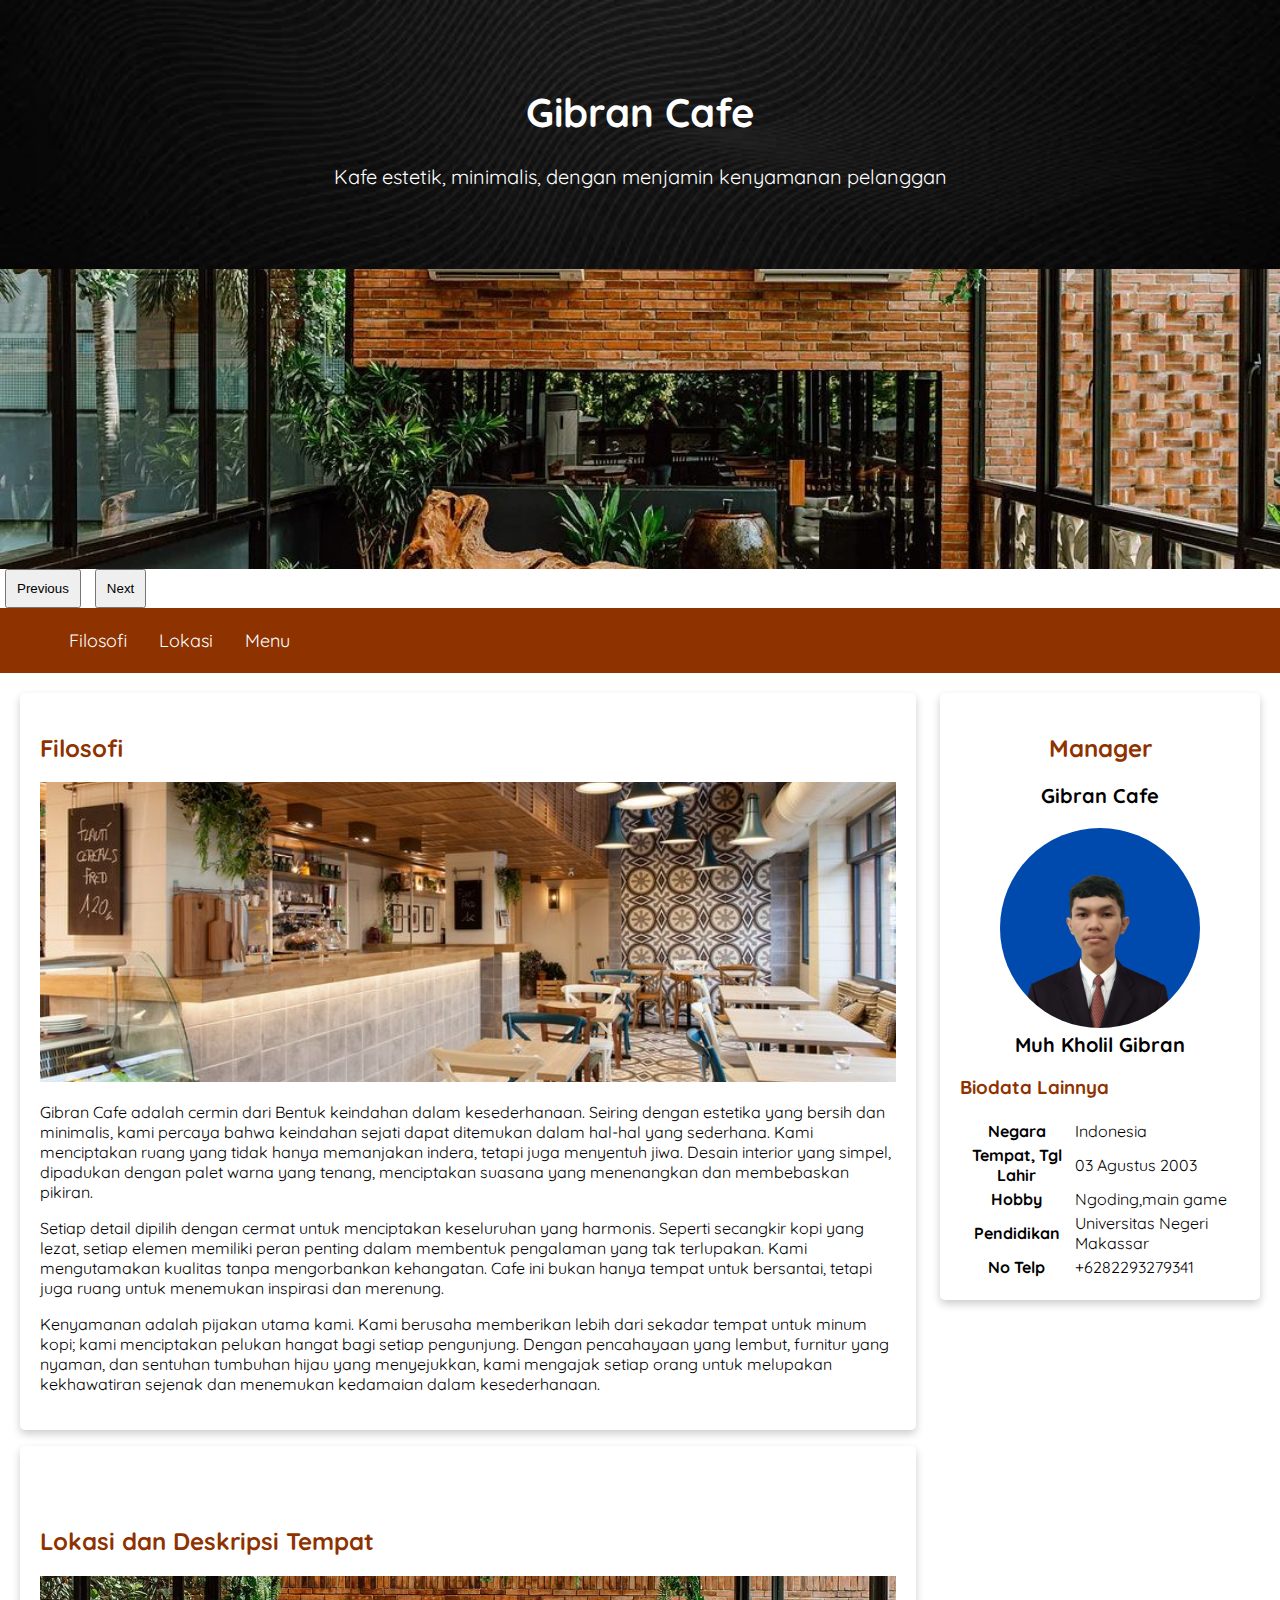
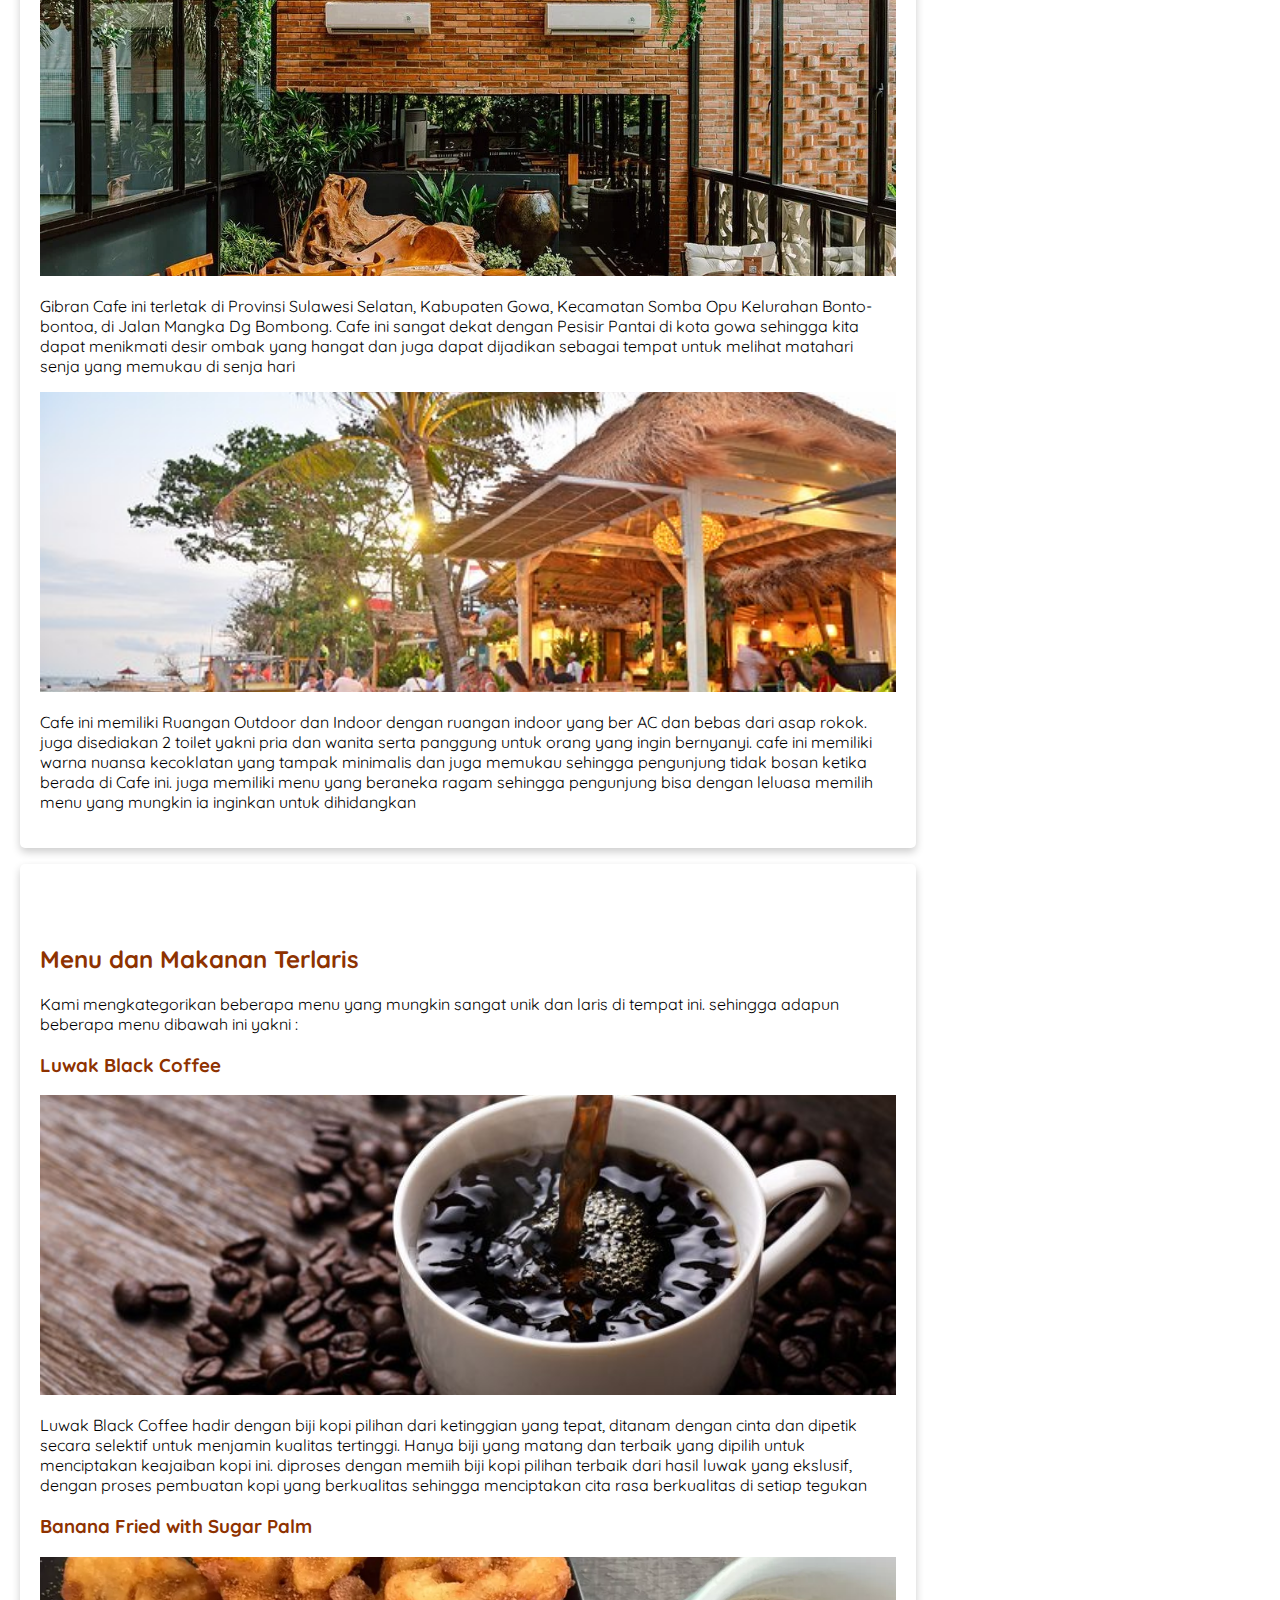
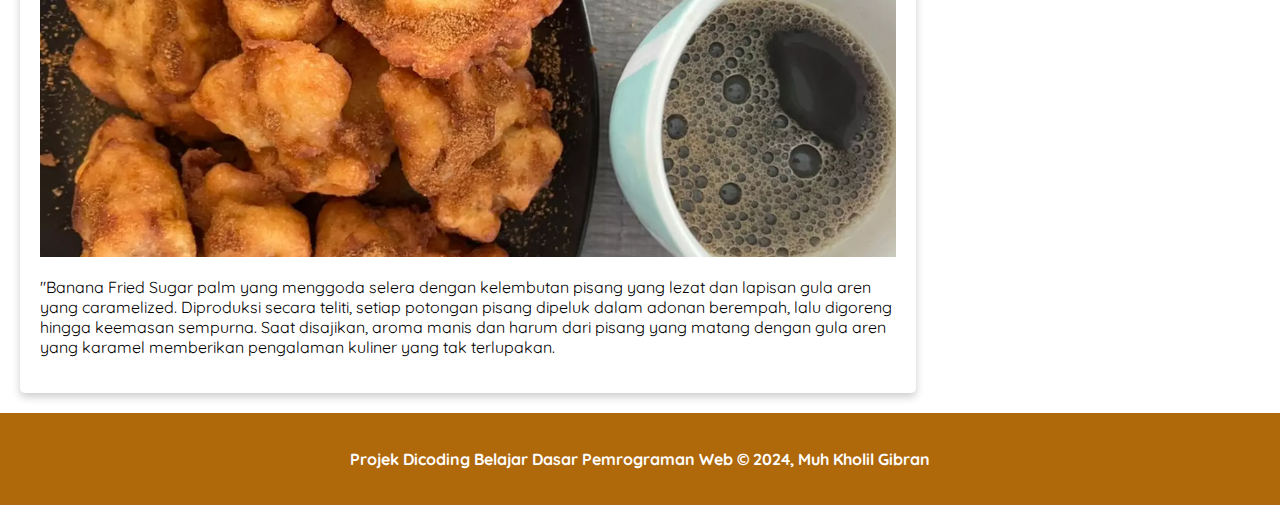
<file: Gibran Cafe/index.html>
<!DOCTYPE html>
<html style="scroll-behavior: smooth;">
  <head>
    <meta charset="utf-8" />
    <meta name="viewport" content="width=device-width, initial-scale=1">
    <title>Gibran_Cafe</title>

    <!-- My Own Styles -->
    <link rel="stylesheet" href="assets/styles/style.css" />

    <!-- Google Fonts -->
    <link rel="preconnect" href="https://fonts.googleapis.com" />
    <link rel="preconnect" href="https://fonts.gstatic.com" crossorigin />
    <link
      href="https://fonts.googleapis.com/css2?family=Quicksand:wght@400;700&display=swap"
      rel="stylesheet"
    />
    
  </head>

  <body>
    <header>
      <div class="jumbotron">
        <h1>Gibran Cafe</h1>
        <p> Kafe estetik, minimalis, dengan menjamin kenyamanan pelanggan</p>
      </div>

      <div id="slider-container">
        <div id="image-slider">
          <div class="slide"><img src="assets/image/background1.webp" alt="Image 1"></div>
          <div class="slide"><img src="assets/image/background2.jpeg" alt="Image 2"></div>
          <div class="slide"><img src="assets/image/background4.jpg" alt="Image 3"></div>
        </div>
      </div>
      
      <button onclick="prevSlide()">Previous</button>
      <button onclick="nextSlide()">Next</button>

      <nav>
        <ul>
          <li>
            <a href="#filosofi">Filosofi</a>
          </li>
          <li>
            <a href="#lokasi">Lokasi</a>
          </li>
          <li>
            <a href="#menu">Menu</a>
          </li>
        </ul>
      </nav>
    </header>

    <main>
      
      <div id="content">
        <article id="filosofi" class="card">
          <h2>Filosofi</h2>
          <img src="assets/image/gambar3.jpeg" alt="filosofi" class="featured-image" />
          <p>
            Gibran Cafe adalah cermin dari Bentuk keindahan dalam kesederhanaan. 
            Seiring dengan estetika yang bersih dan minimalis, 
            kami percaya bahwa keindahan sejati dapat ditemukan dalam hal-hal yang sederhana. 
            Kami menciptakan ruang yang tidak hanya memanjakan indera, tetapi juga menyentuh jiwa. 
            Desain interior yang simpel, dipadukan dengan palet warna yang tenang, 
            menciptakan suasana yang menenangkan dan membebaskan pikiran.
          </p>

          <p>
            Setiap detail dipilih dengan cermat untuk menciptakan keseluruhan yang harmonis. 
            Seperti secangkir kopi yang lezat, setiap elemen memiliki peran penting 
            dalam membentuk pengalaman yang tak terlupakan. Kami mengutamakan kualitas tanpa mengorbankan kehangatan. 
            Cafe ini bukan hanya tempat untuk bersantai, tetapi juga ruang untuk menemukan inspirasi dan merenung.
          </p>

          <p>
            Kenyamanan adalah pijakan utama kami. Kami berusaha memberikan lebih dari sekadar tempat untuk minum kopi; 
            kami menciptakan pelukan hangat bagi setiap pengunjung. Dengan pencahayaan yang lembut, 
            furnitur yang nyaman, dan sentuhan tumbuhan hijau yang menyejukkan, 
            kami mengajak setiap orang untuk melupakan kekhawatiran sejenak dan menemukan kedamaian dalam kesederhanaan.
          </p>

        </article>

        <article id="lokasi" class="card">
          <br>
          <br>
          <h2>Lokasi dan Deskripsi Tempat</h2>
          <img src="assets/image/background1.webp" alt="lokasi" class="featured-image" />
          <p>
            Gibran Cafe ini terletak di Provinsi Sulawesi Selatan, Kabupaten Gowa, Kecamatan Somba Opu
            Kelurahan Bonto-bontoa, di Jalan Mangka Dg Bombong. Cafe ini sangat dekat dengan Pesisir Pantai
            di kota gowa sehingga kita dapat menikmati desir ombak yang hangat dan juga dapat dijadikan
            sebagai tempat untuk melihat matahari senja yang memukau di senja hari 
          </p>
          <img src="assets/image/background4.jpg" alt="interior" class="featured-image" />
          <p>
            Cafe ini memiliki Ruangan Outdoor dan Indoor dengan ruangan indoor yang ber AC dan
            bebas dari asap rokok. juga disediakan 2 toilet yakni pria dan wanita serta panggung
            untuk orang yang ingin bernyanyi. cafe ini memiliki warna nuansa kecoklatan yang
            tampak minimalis dan juga memukau sehingga pengunjung tidak bosan ketika berada di Cafe
            ini. juga memiliki menu yang beraneka ragam sehingga pengunjung bisa dengan leluasa
            memilih menu yang mungkin ia inginkan untuk dihidangkan
          </p>

        </article>

        <article id="menu" class="card">
          <br>
          <br>
          <h2>Menu dan Makanan Terlaris</h2>
          <p>
            Kami mengkategorikan beberapa menu yang mungkin sangat unik dan laris
            di tempat ini. sehingga adapun beberapa menu dibawah ini yakni :
          </p>

          <section>
            <h3>Luwak Black Coffee</h3>
            <img src="assets/image/luwak_coffee.jpeg" alt="minuman" class="featured-image" />
            <p>
              Luwak Black Coffee hadir dengan biji kopi pilihan dari ketinggian yang tepat, 
              ditanam dengan cinta dan dipetik secara selektif untuk menjamin kualitas tertinggi. 
              Hanya biji yang matang dan terbaik yang dipilih untuk menciptakan keajaiban kopi ini.
              diproses dengan memiih biji kopi pilihan terbaik dari hasil luwak yang ekslusif, dengan
              proses pembuatan kopi yang berkualitas sehingga menciptakan cita rasa berkualitas 
              di setiap tegukan

            </p>
          </section>

          <section>
            <h3>Banana Fried with Sugar Palm</h3>
            <img src="assets/image/pisang.webp" alt="makanan" class="featured-image" />
            <p>
              "Banana Fried Sugar palm yang menggoda selera dengan kelembutan pisang yang lezat 
              dan lapisan gula aren yang caramelized. Diproduksi secara teliti, setiap potongan pisang dipeluk dalam adonan berempah, 
              lalu digoreng hingga keemasan sempurna. Saat disajikan, aroma manis dan harum dari pisang yang matang 
              dengan gula aren yang karamel memberikan pengalaman kuliner yang tak terlupakan.
            </p>
          </section>
        </article>
      </div>

      
      <aside>
        <article class="profile card">
          <header>
            <h2>Manager</h2>
            <p style="font-size:20px;"><strong>Gibran Cafe</strong></p>
            <figure>
              <img src="assets/image/manager.png" style="border-radius: 50%;"/>
              <figcaption style="font-size: 20px;"><strong>Muh Kholil Gibran</strong></figcaption>
            </figure>
          </header>

          <section>
            <h3>Biodata Lainnya</h3>

            <table>
              <tr>
                <th>Negara</th>
                <td>Indonesia</td>
              </tr>
              <tr>
                <th>Tempat, Tgl Lahir</th>
                <td>03 Agustus 2003</td>
              </tr>
              <tr>
                <th>Hobby</th>
                <td>Ngoding,main game</td>
              </tr>
              <tr>
                <th>Pendidikan</th>
                <td>Universitas Negeri Makassar</td>
              </tr>
              <tr>
                <th>No Telp</th>
                <td>+6282293279341</td>
              </tr>
            </table>
          </section>
        </article>
      </aside>
    </main>

    <footer>
      <p>Projek Dicoding Belajar Dasar Pemrograman Web &#169; 2024, Muh Kholil Gibran</p>
    </footer>

    <script src="script.js"></script>
  </body>
</html>
</file>
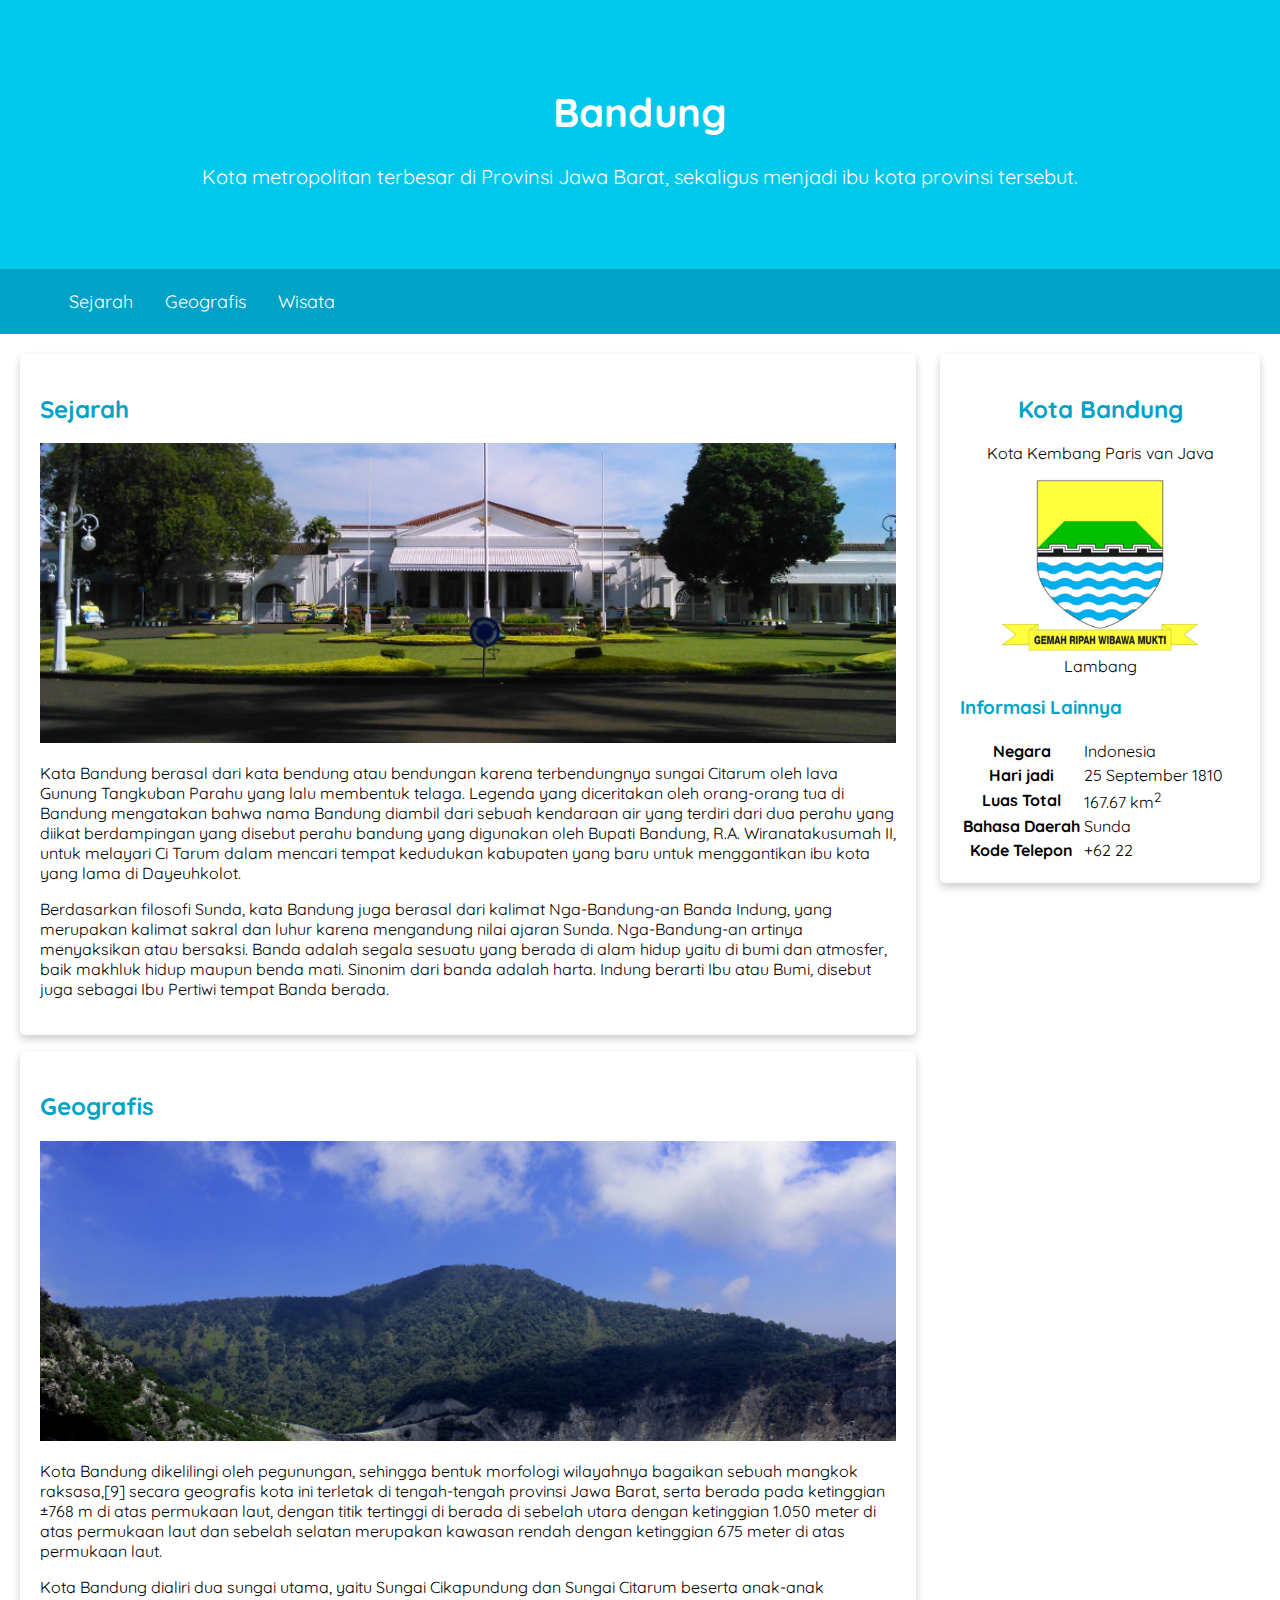
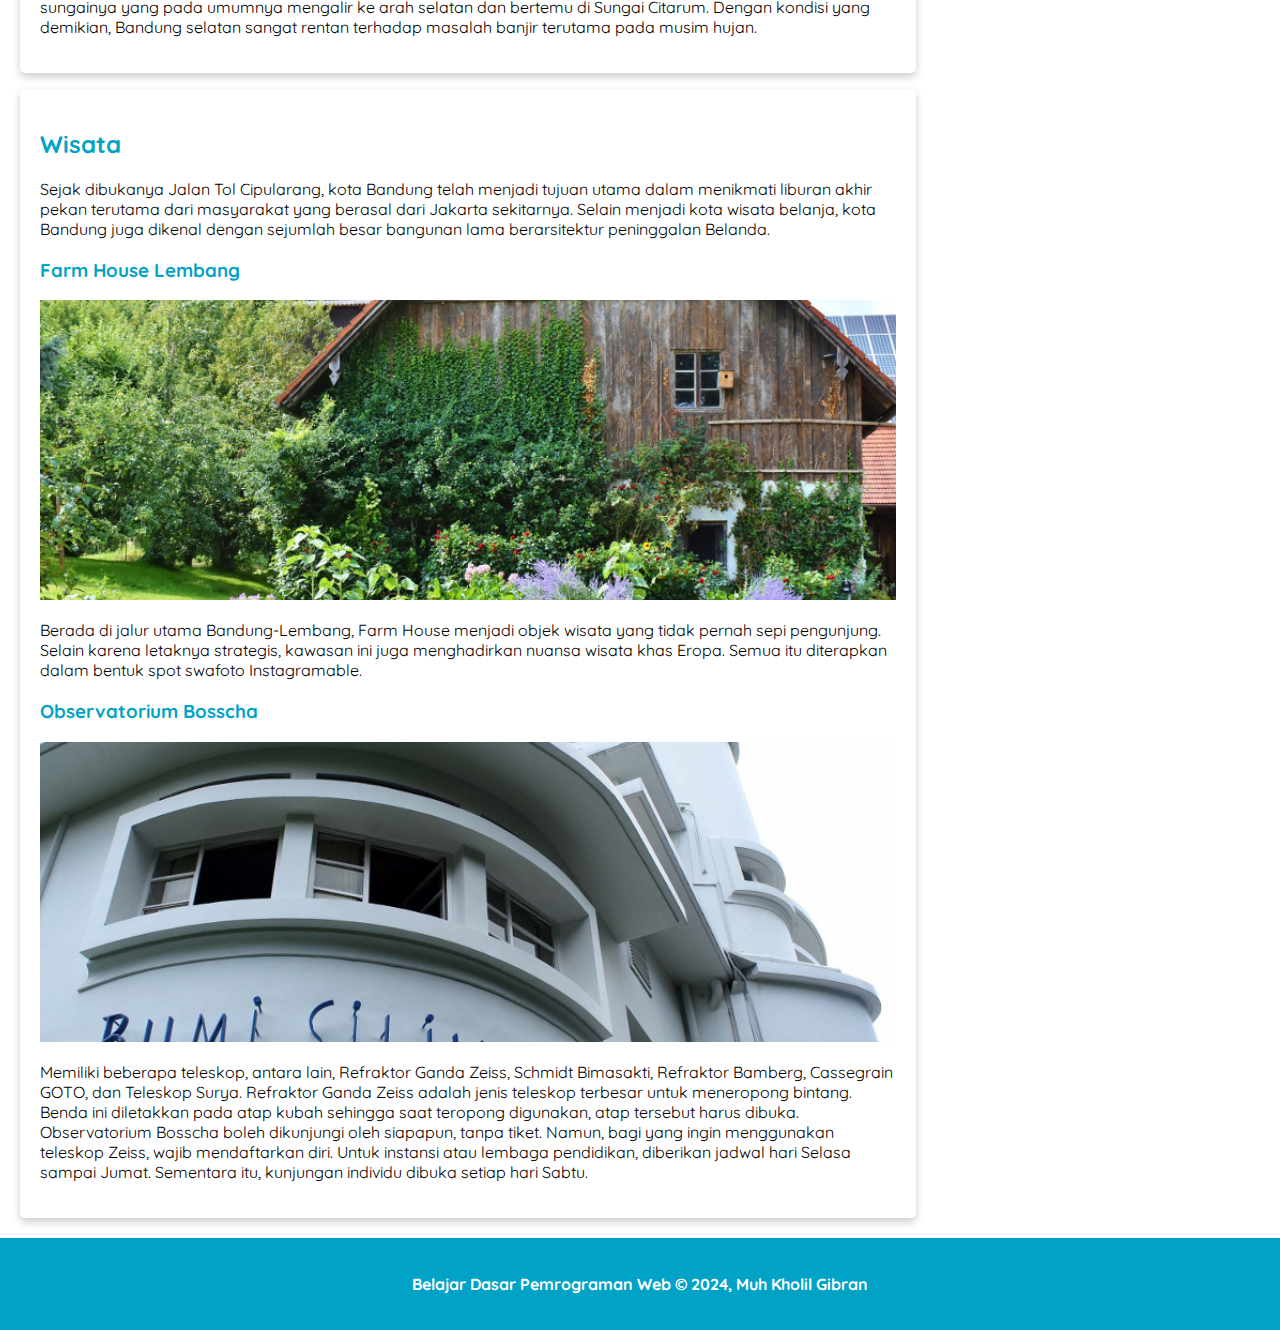
<file: halaman-profil-bandung/index.html>
<!DOCTYPE html>
<html style="scroll-behavior: smooth;">
  <head>
    <meta charset="utf-8" />
    <meta name="viewport" content="width=device-width, initial-scale=1">
    <title>Halaman Profil Bandung</title>

    <!-- My Own Styles -->
    <link rel="stylesheet" href="assets/styles/style.css" />

    <!-- Google Fonts -->
    <link rel="preconnect" href="https://fonts.googleapis.com" />
    <link rel="preconnect" href="https://fonts.gstatic.com" crossorigin />
    <link
      href="https://fonts.googleapis.com/css2?family=Quicksand:wght@400;700&display=swap"
      rel="stylesheet"
    />
  </head>

  <body>
    <header>
      <div class="jumbotron">
        <h1>Bandung</h1>
        <p>
          Kota metropolitan terbesar di Provinsi Jawa Barat, sekaligus menjadi ibu kota provinsi
          tersebut.
        </p>
      </div>

      <nav>
        <ul>
          <li>
            <a href="#sejarah">Sejarah</a>
          </li>
          <li>
            <a href="#geografis">Geografis</a>
          </li>
          <li>
            <a href="#wisata">Wisata</a>
          </li>
        </ul>
      </nav>
    </header>

    <main>
      <!-- Konten artikel -->
      <div id="content">
        <article id="sejarah" class="card">
          <h2>Sejarah</h2>
          <img src="assets/image/history.jpg" alt="sejarah" class="featured-image" />
          <p>
            Kata Bandung berasal dari kata bendung atau bendungan karena terbendungnya sungai
            Citarum oleh lava Gunung Tangkuban Parahu yang lalu membentuk telaga. Legenda yang
            diceritakan oleh orang-orang tua di Bandung mengatakan bahwa nama Bandung diambil dari
            sebuah kendaraan air yang terdiri dari dua perahu yang diikat berdampingan yang disebut
            perahu bandung yang digunakan oleh Bupati Bandung, R.A. Wiranatakusumah II, untuk
            melayari Ci Tarum dalam mencari tempat kedudukan kabupaten yang baru untuk menggantikan
            ibu kota yang lama di Dayeuhkolot.
          </p>

          <p>
            Berdasarkan filosofi Sunda, kata Bandung juga berasal dari kalimat Nga-Bandung-an Banda
            Indung, yang merupakan kalimat sakral dan luhur karena mengandung nilai ajaran Sunda.
            Nga-Bandung-an artinya menyaksikan atau bersaksi. Banda adalah segala sesuatu yang
            berada di alam hidup yaitu di bumi dan atmosfer, baik makhluk hidup maupun benda mati.
            Sinonim dari banda adalah harta. Indung berarti Ibu atau Bumi, disebut juga sebagai Ibu
            Pertiwi tempat Banda berada.
          </p>
        </article>

        <article id="geografis" class="card">
          <h2>Geografis</h2>
          <img src="assets/image/geografis.jpg" alt="geografis" class="featured-image" />
          <p>
            Kota Bandung dikelilingi oleh pegunungan, sehingga bentuk morfologi wilayahnya bagaikan
            sebuah mangkok raksasa,[9] secara geografis kota ini terletak di tengah-tengah provinsi
            Jawa Barat, serta berada pada ketinggian ±768 m di atas permukaan laut, dengan titik
            tertinggi di berada di sebelah utara dengan ketinggian 1.050 meter di atas permukaan
            laut dan sebelah selatan merupakan kawasan rendah dengan ketinggian 675 meter di atas
            permukaan laut.
          </p>

          <p>
            Kota Bandung dialiri dua sungai utama, yaitu Sungai Cikapundung dan Sungai Citarum
            beserta anak-anak sungainya yang pada umumnya mengalir ke arah selatan dan bertemu di
            Sungai Citarum. Dengan kondisi yang demikian, Bandung selatan sangat rentan terhadap
            masalah banjir terutama pada musim hujan.
          </p>
        </article>

        <article id="wisata" class="card">
          <h2>Wisata</h2>
          <p>
            Sejak dibukanya Jalan Tol Cipularang, kota Bandung telah menjadi tujuan utama dalam
            menikmati liburan akhir pekan terutama dari masyarakat yang berasal dari Jakarta
            sekitarnya. Selain menjadi kota wisata belanja, kota Bandung juga dikenal dengan
            sejumlah besar bangunan lama berarsitektur peninggalan Belanda.
          </p>

          <section>
            <h3>Farm House Lembang</h3>
            <img src="assets/image/farm-house.jpg" alt="farm house" class="featured-image" />
            <p>
              Berada di jalur utama Bandung-Lembang, Farm House menjadi objek wisata yang tidak
              pernah sepi pengunjung. Selain karena letaknya strategis, kawasan ini juga
              menghadirkan nuansa wisata khas Eropa. Semua itu diterapkan dalam bentuk spot swafoto
              Instagramable.
            </p>
          </section>

          <section>
            <h3>Observatorium Bosscha</h3>
            <img src="assets/image/bosscha.jpg" alt="bosscha" class="featured-image" />
            <p>
              Memiliki beberapa teleskop, antara lain, Refraktor Ganda Zeiss, Schmidt Bimasakti,
              Refraktor Bamberg, Cassegrain GOTO, dan Teleskop Surya. Refraktor Ganda Zeiss adalah
              jenis teleskop terbesar untuk meneropong bintang. Benda ini diletakkan pada atap kubah
              sehingga saat teropong digunakan, atap tersebut harus dibuka. Observatorium Bosscha
              boleh dikunjungi oleh siapapun, tanpa tiket. Namun, bagi yang ingin menggunakan
              teleskop Zeiss, wajib mendaftarkan diri. Untuk instansi atau lembaga pendidikan,
              diberikan jadwal hari Selasa sampai Jumat. Sementara itu, kunjungan individu dibuka
              setiap hari Sabtu.
            </p>
          </section>
        </article>
      </div>

      <!-- Konten samping -->
      <aside>
        <article class="profile card">
          <header>
            <h2>Kota Bandung</h2>
            <p>Kota Kembang Paris van Java</p>
            <figure>
              <img src="assets/image/bandung-badge.png" />
              <figcaption>Lambang</figcaption>
            </figure>
          </header>

          <section>
            <h3>Informasi Lainnya</h3>

            <table>
              <tr>
                <th>Negara</th>
                <td>Indonesia</td>
              </tr>
              <tr>
                <th>Hari jadi</th>
                <td>25 September 1810</td>
              </tr>
              <tr>
                <th>Luas Total</th>
                <td>167.67 km<sup>2</sup></td>
              </tr>
              <tr>
                <th>Bahasa Daerah</th>
                <td>Sunda</td>
              </tr>
              <tr>
                <th>Kode Telepon</th>
                <td>+62 22</td>
              </tr>
            </table>
          </section>
        </article>
      </aside>
    </main>

    <footer>
      <p>Belajar Dasar Pemrograman Web &#169; 2024, Muh Kholil Gibran</p>
    </footer>
  </body>
</html>
</file>
<file: Gibran Cafe/assets/styles/style.css>
*{
  box-sizing: border-box;
}

body {
  font-family: 'Quicksand', sans-serif;
  margin: 0;
  padding: 0;
}

h2,
h3 {
  color: #8E3200;
}

footer {
  padding: 20px;
  color: white;
  background-color: rgb(175, 104, 10);
  text-align: center;
  font-weight: bold;
}

nav a {
  font-size: 18px;
  font-weight: 400;
  text-decoration: none;
  color: white;
}

nav a:hover {
  font-weight: bold;
}

.profile header {
  text-align: center;
}

.featured-image {
  width: 100%;
  max-height: 300px;
  object-fit: cover;
  object-position: center;
}

.profile img {
  width: 200px;
}

.card {
  box-shadow: 0 4px 8px 0 rgba(0, 0, 0, 0.2);
  border-radius: 5px;
  padding: 20px;
}

.jumbotron {
  font-size: 20px;
  padding: 60px;
  text-align: center;
  background-image: url('/Gibran Cafe/assets/image/jumbotron3.jpg');
  background-position: center;
  background-size: cover;
  color: rgb(255, 255, 255);
}

nav ul {
  padding-inline: 4rem;
  display: flex;
  gap: 2rem;
}

nav li {
  list-style-type: none;
}

nav {
  background-color: #8E3200;
  padding: 5px;
  position: sticky;
  top: 0;
}

main {
  padding: 20px;
  display: flex;
  gap: 1.5rem;
}

#content {
  flex: 5;
  display: flex;
  flex-flow: column nowrap;
  gap: 1rem 2rem;
}

aside {
  flex: 1;
}

/* Perangkat dengan lebar layar 1200px dan di bawahnya */
@media screen and (max-width: 1200px) {
  main {
    flex-flow: column nowrap;
  }
  main aside {
    align-self: center;
  }
}
/* Perangkat dengan lebar layar 768px dan di bawahnya */
@media screen and (max-width: 768px) {
  nav ul {
    justify-content: center;
  }
  main aside {
    align-self: stretch;
  }
}

header {
  display: inline;
}

#slider-container {
  width: 100%;
  margin: 0;
  overflow: hidden;
}

#image-slider {
  display: flex;
  max-height: 300px;
  transition: transform 0.5s ease-in-out;
  
}

.slide {
  min-width: 100%;
  object-fit: cover;
}

button {
  cursor: pointer;
  padding: 10px;
  margin: 0 5px;
  
}

.slide img {
  object-fit: cover; /* atau sesuaikan dengan kebutuhan Anda */
  width: 100%;
  height: 100%;
}

@media screen and (max-width: 768px) {
  /* Atur tata letak atau gaya khusus untuk layar dengan lebar maksimum 768px */
  #slider-container {
    width: 100%;
  }
}
</file>
<file: halaman-profil-bandung/assets/styles/style.css>
*{
  box-sizing: border-box;
}

body {
  font-family: 'Quicksand', sans-serif;

  margin: 0;
  padding: 0;
}

h2,
h3 {
  color: #00a2c6;
}

footer {
  padding: 20px;
  color: white;
  background-color: #00a2c6;

  text-align: center;
  font-weight: bold;
}

nav a {
  font-size: 18px;

  font-weight: 400;
  text-decoration: none;

  color: white;
}

nav a:hover {
  font-weight: bold;
}

.profile header {
  text-align: center;
}

.featured-image {
  width: 100%;
  max-height: 300px;

  object-fit: cover;
  object-position: center;
}

.profile img {
  width: 200px;
}

.card {
  box-shadow: 0 4px 8px 0 rgba(0, 0, 0, 0.2);
  border-radius: 5px;
  padding: 20px;
}

.jumbotron {
  font-size: 20px;
  padding: 60px;
  background-color: #00c8eb;
  text-align: center;
  color: white;
}

nav ul {
  padding-inline: 4rem;
  display: flex;
  gap: 2rem;
}

nav li {
  list-style-type: none;
}

nav {
  background-color: #00a2c6;
  padding: 5px;
  position: sticky;
  top: 0;
}

main {
  padding: 20px;
  display: flex;
  gap: 1.5rem;
}

#content {
  flex: 5;
  display: flex;
  flex-flow: column nowrap;
  gap: 1rem 2rem;
}

aside {
  flex: 1;
}

/* Perangkat dengan lebar layar 1200px dan di bawahnya */
@media screen and (max-width: 1200px) {
  main {
    flex-flow: column nowrap;
  }
  main aside {
    align-self: center;
  }
}
/* Perangkat dengan lebar layar 768px dan di bawahnya */
@media screen and (max-width: 768px) {
  nav ul {
    justify-content: center;
  }
  main aside {
    align-self: stretch;
  }
}

header {
  display: inline;
}
</file>
